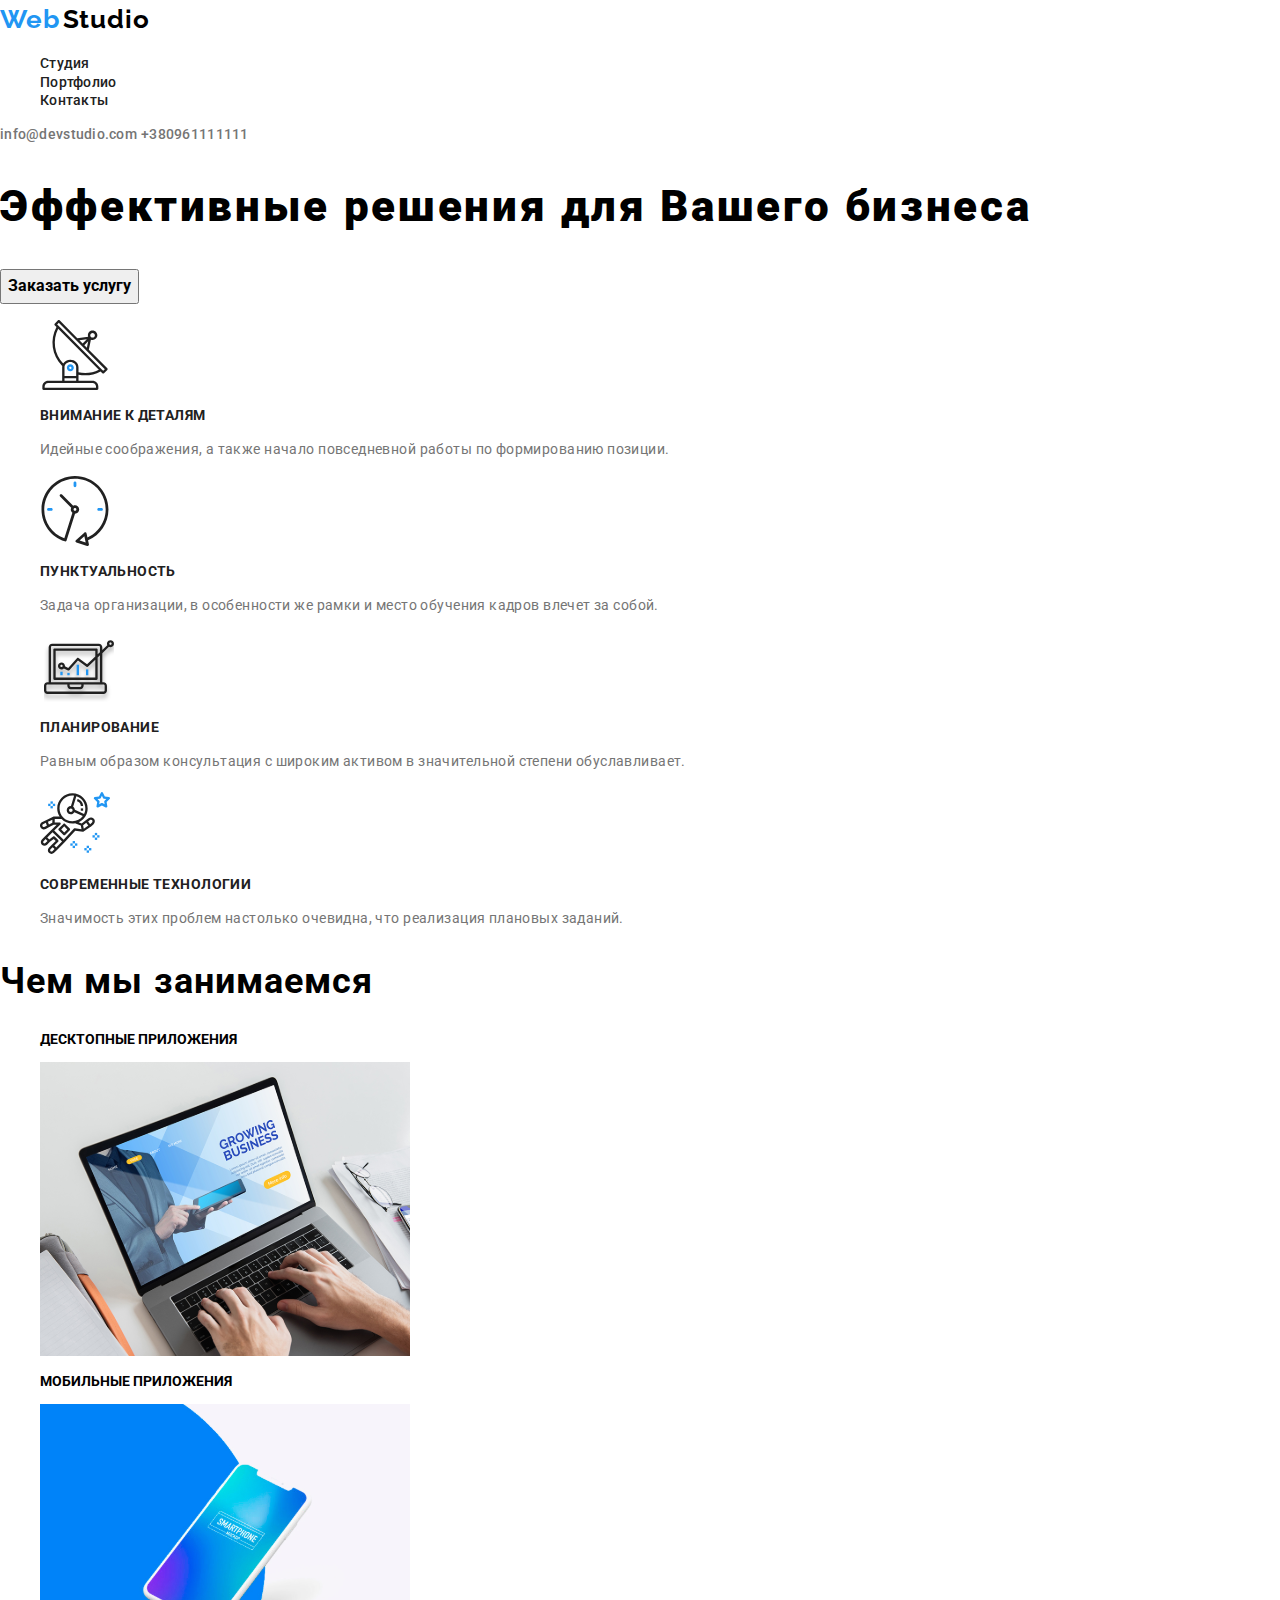
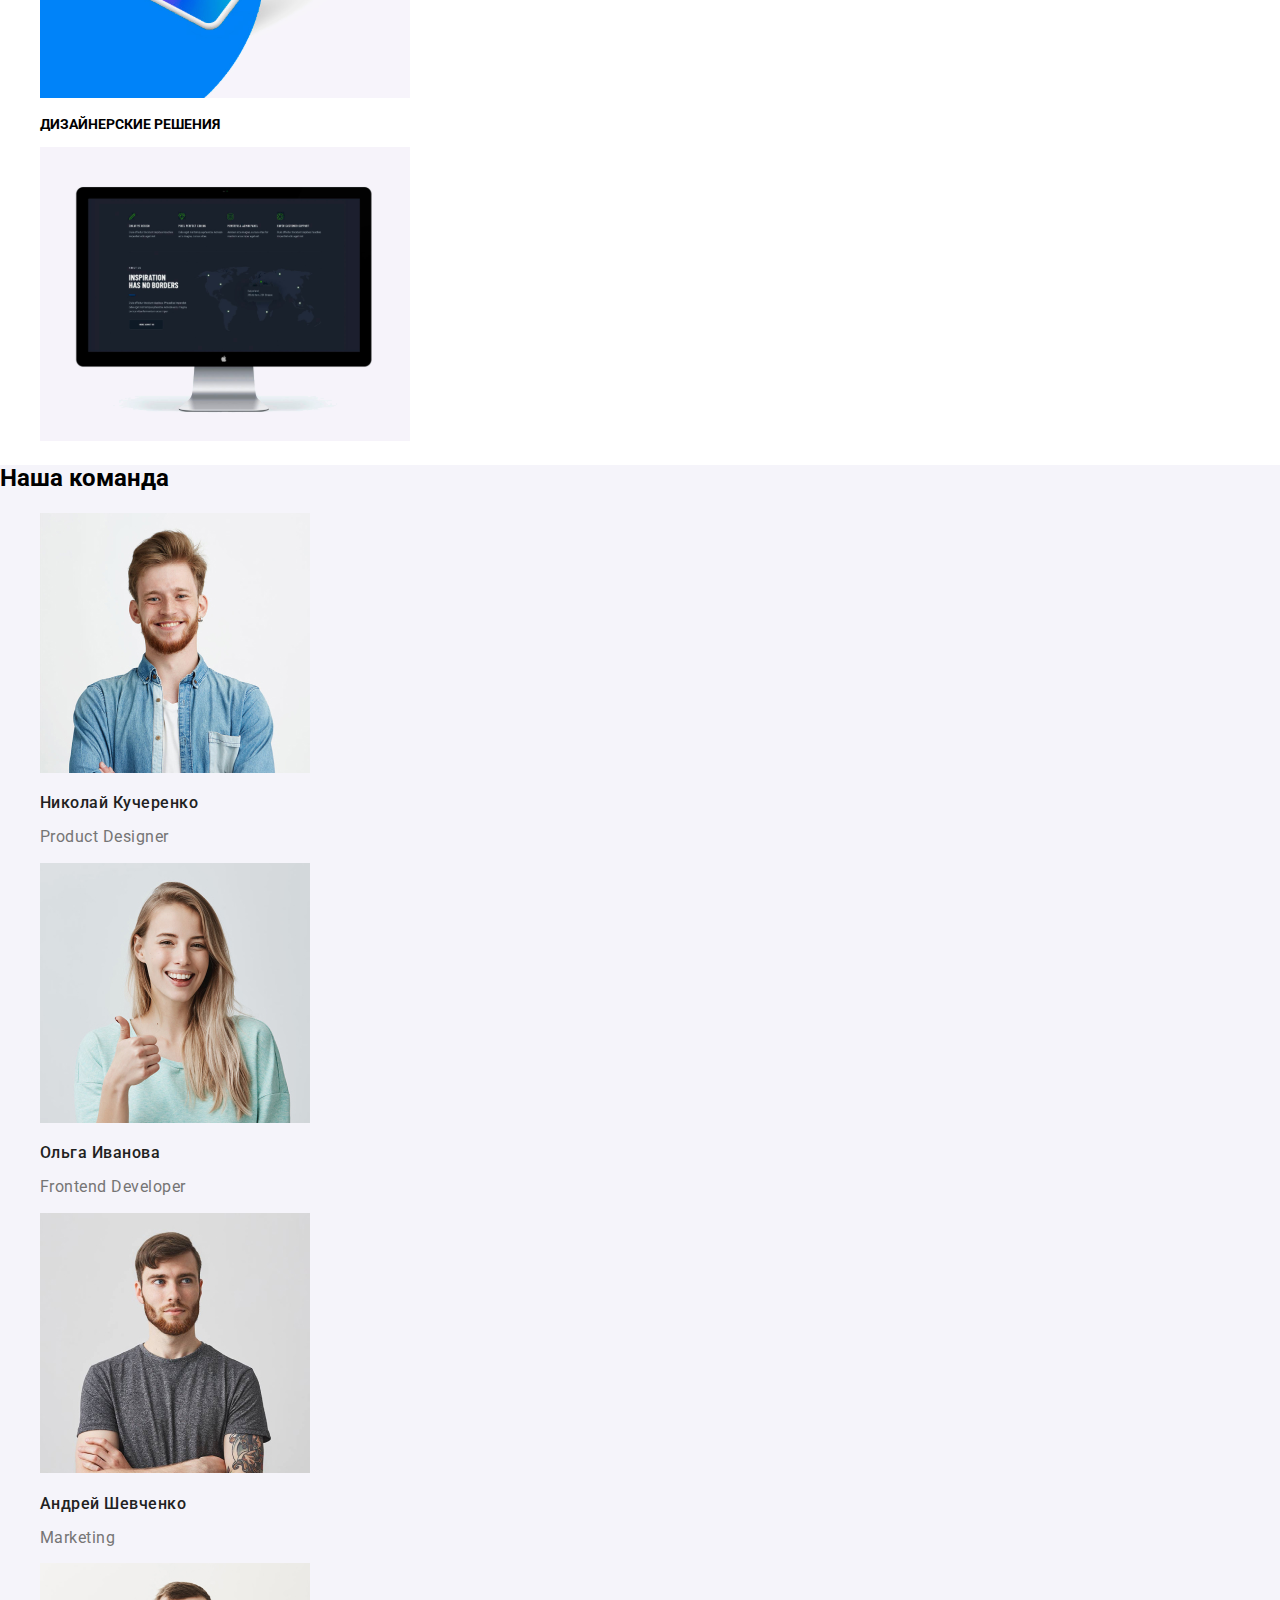
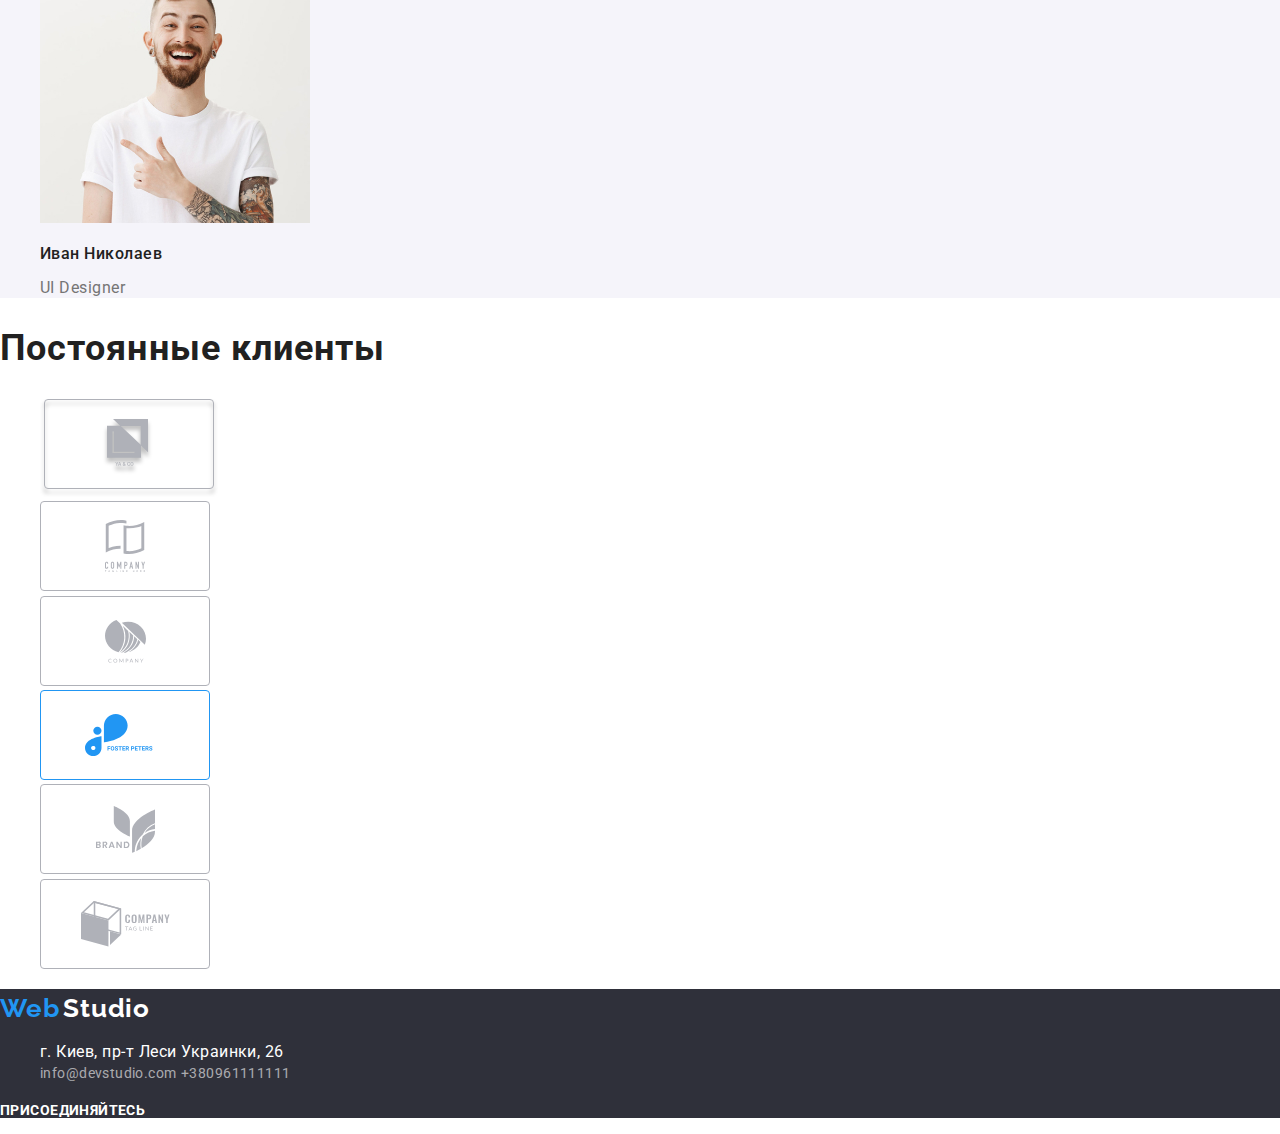
<file: index.html>
<!DOCTYPE html>
<html lang="ru">
    <!---то, что отображается в имени вкладки-->
<head>
    <meta charset="UTF-8">
    <meta name="viewport" content="width=device-width, initial-scale=1.0">
    <title>Document</title>
    <link href="https://fonts.googleapis.com/css2?family=Raleway:wght@700&family=Roboto:wght@400;500;700&display=swap" rel="stylesheet">
    <link rel="stylesheet" href="./styles.css">
    <link rel="stylesheet" href="./normalize.css">
</head>

<body>
    <!---шапкa-->
<header class="header">
    <nav class="navigation-pannel">
        <a href="#"> <Span class="first-part-of-logo">Web</Span>   <span class="second-part-of-logo">Studio</span> </a>
        <ul class="navigation-items">
            <li> <a href="./index.html" class="link">Студия</a></li>
            <li> <a href="./portfolio.html" class="link">Портфолио</a></li>
            <li> <a href="#" class="link" >Контакты</a></li>
        </ul>
    </nav>
    <div class="contact-info">
    <a href="mailto:info@devstudio.com">info@devstudio.com</a>
    <a href="tel:+380961111111">+380961111111</a>
    </div>
</header>
<main>
<!---hero-->
    <section class="hero-section">
        <h1 class="hero-section-header">Эффективные решения для Вашего бизнеса</h1>
        <button type=“button” class="hero-section-button">Заказать услугу</button>
    </section>
    <section class="our-benefits">
        <!---Этот заголовок нужно будет скрыть позднее-->
            <h2 hidden>Наши преимущества</h2>
        <!---Этот заголовок нужно будет скрыть позднее-->
        <ul>
        <Li>
            <img src="./our-benefits/img1.svg" alt="иллюстрация1">
            <h3  class="our-benefits-header">Внимание к деталям</h3>
            <p  class="our-benefits-description">Идейные соображения, а также начало повседневной работы по формированию позиции.</p>
        </Li>

        <Li>
            <img src="./our-benefits/img2.svg" alt="иллюстрация2">
            <h3 class="our-benefits-header">Пунктуальность</h3>
            <p class="our-benefits-description">Задача организации, в особенности же рамки и место обучения кадров влечет за собой.</p>
        </Li>

        <Li>
            <img src="./our-benefits/img3.svg" alt="иллюстрация3">
            <h3 class="our-benefits-header">Планирование</h3>
            <p class="our-benefits-description">Равным образом консультация с широким активом в значительной степени обуславливает.</p>
        </Li>
        <Li>
            <img src="./our-benefits/img4.svg" alt="иллюстрация4">
            <h3 class="our-benefits-header">Современные технологии</h3>
            <p class="our-benefits-description">Значимость этих проблем настолько очевидна, что реализация плановых заданий.</p>
        </Li>
    </ul>

    </section>
<!---Чем мы занимаемся-->
    <section class="what-we-are-doing">
        <h2 class="what-we-are-doing-header">Чем мы занимаемся</h2>
        <ul>
            <li>
                <P class="what-we-are-doing-list">ДЕСКТОПНЫЕ ПРИЛОЖЕНИЯ</P>
                <img src="./what-we-are-doing-pic/img.svg" alt="ДЕСКТОПНЫЕ ПРИЛОЖЕНИЯ" width="370" height="294">

            </li> 
            <li>
                <P class="what-we-are-doing-list">МОБИЛЬНЫЕ ПРИЛОЖЕНИЯ</P>
                <img src="./what-we-are-doing-pic/img1.svg" alt="МОБИЛЬНЫЕ ПРИЛОЖЕНИЯ" width="370" height="294">
            </li> 
            <li>
                <P class="what-we-are-doing-list">ДИЗАЙНЕРСКИЕ РЕШЕНИЯ</P>
                <img src="./what-we-are-doing-pic/img2.svg" alt="ДИЗАЙНЕРСКИЕ РЕШЕНИЯ" width="370" height="294">
            </li> 
        </ul>

    </section>
    <!---Наша команда-->
    <section class="our-team-section">
    
        <h2 class="our-team-section-header">Наша команда</h2>
        <ul>
            <li>
                <img src="./team/teammember1.jpg" alt="Николай Кучеренко" width="270" height="260">
                <h3 class="our-team-name">Николай Кучеренко</h3>
                <p class="our-team-position">  Product Designer</p>
                <ul class="our-team-social-links">
                    <li><a href="" aria-label="Иконка инстаграма" class=team-links></a></li>
                    <li><a href="" aria-label="Иконка твиттера" class=team-links></a></li>
                    <li><a href="" aria-label="Иконка фейсбука" class=team-links></a></li>
                    <li><a href="" aria-label="Иконка линкедина" class=team-links></a></li>
                </ul>
            </li>
            <li>
                <img src="./team/teammember2.jpg" alt="Ольга Иванова" width="270" height="260">
                <h3 class="our-team-name">Ольга Иванова</h3>
                <p class="our-team-position">  Frontend Developer</p>
                <ul class="our-team-social-links">
                    <li><a href="" aria-label="Иконка инстаграма" class=team-links></a></li>
                    <li><a href="" aria-label="Иконка твиттера" class=team-links></a></li>
                    <li><a href="" aria-label="Иконка фейсбука" class=team-links></a></li>
                    <li><a href="" aria-label="Иконка линкедина" class=team-links></a></li>
                </ul>
                
            </li>
            <li>
                <img src="./team/teammember3.jpg" alt="Андрей Шевченко" width="270" height="260">
                <h3 class="our-team-name">Андрей Шевченко</h3>
                <p class="our-team-position">  Marketing</p>
                <ul class="our-team-social-links">
                    <li><a href="" aria-label="Иконка инстаграма" class=team-links></a></li>
                    <li><a href="" aria-label="Иконка твиттера" class=team-links></a></li>
                    <li><a href="" aria-label="Иконка фейсбука" class=team-links></a></li>
                    <li><a href="" aria-label="Иконка линкедина" class=team-links></a></li>
                </ul>
            </li>
            <li><img src="./team/teammember4.jpg" alt="Иван Николаев" width="270" height="260">
                <h3 class="our-team-name">Иван Николаев</h3>
                <p class="our-team-position">  UI Designer</p>
                <ul class="our-team-social-links">
                    <li><a href="" aria-label="Иконка инстаграма" class=team-links></a></li>
                    <li><a href="" aria-label="Иконка твиттера" class=team-links></a></li>
                    <li><a href="" aria-label="Иконка фейсбука" class=team-links></a></li>
                    <li><a href="" aria-label="Иконка линкедина class=team-links"></a></li>
                </ul>
            </li>
        </ul>
    </section>

<!---добавить логотипы партнеров через css-->
            <section class="our-clients-section">
                <h2 class="our-clients-header">Постоянные клиенты</h2>
                <ul class="our-clients-list">
                    <li>
                        <img src="./clients/Client1.svg" alt="Клиент1" class="client-logo">
                        <a href="#"  class="link"></a>
                    </li>
                    <li>
                        <img src="./clients/Client2.svg" alt="Клиент2" class="client-logo">
                        <a href="#" class="link"></a>
                    </li>
                    <li>
                        <img src="./clients/Client3.svg" alt="Клиент3" class="client-logo">
                        <a href="#" class="link"></a>
                    </li>
                    <li>
                        <img src="./clients/Client4.svg" alt="Клиент4" class="client-logo">
                        <a href="#"  class="link"></a>
                    </li>
                    <li>
                        <img src="./clients/Client5.svg" alt="Клиент5" class="client-logo">
                        <a href="#" class="link"></a>
                    </li>
                    <li>
                        <img src="./clients/Client6.svg" alt="Клиент6" class="client-logo">
                        <a href="#" class="link"></a>
                    </li>
                </ul>

            </section>
    
</main>
<footer class="footer">
        <div>
            <a href="#"> <Span class="first-part-of-logo">Web</Span>     <span class="second-part-of-logo">Studio</span></a>
            <ul class="footer-items">
                <li>
                    <address><a href="https://goo.gl/maps/x4Y2dLEXptk87ys2A" target="blank" class="footer-address">г. Киев, пр-т Леси Украинки, 26</a></address>
                </li>
                <Li>   
                    <a href="mailto:info@devstudio.com" class="footer-contact">info@devstudio.com</a>
                    <a href="tel:+380961111111" class="footer-contact">+380961111111</a>
                </li>
            </ul>
        </div>
   
    <div>
            <h2 class="join-us-header">Присоединяйтесь</h2>
            <ul class="join-us">
                <li><a href="" aria-label="Иконка инстаграма" class="link"></a></li>
                <li><a href="" aria-label="Иконка твиттера" class="link"></a></li>
                <li><a href="" aria-label="Иконка фейсбука" class="link"></a></li>
                <li><a href="" aria-label="Иконка линкедина" class="link"></a></li>
            </ul>
    </div>
</footer>

    
</body>
</html>
</file>
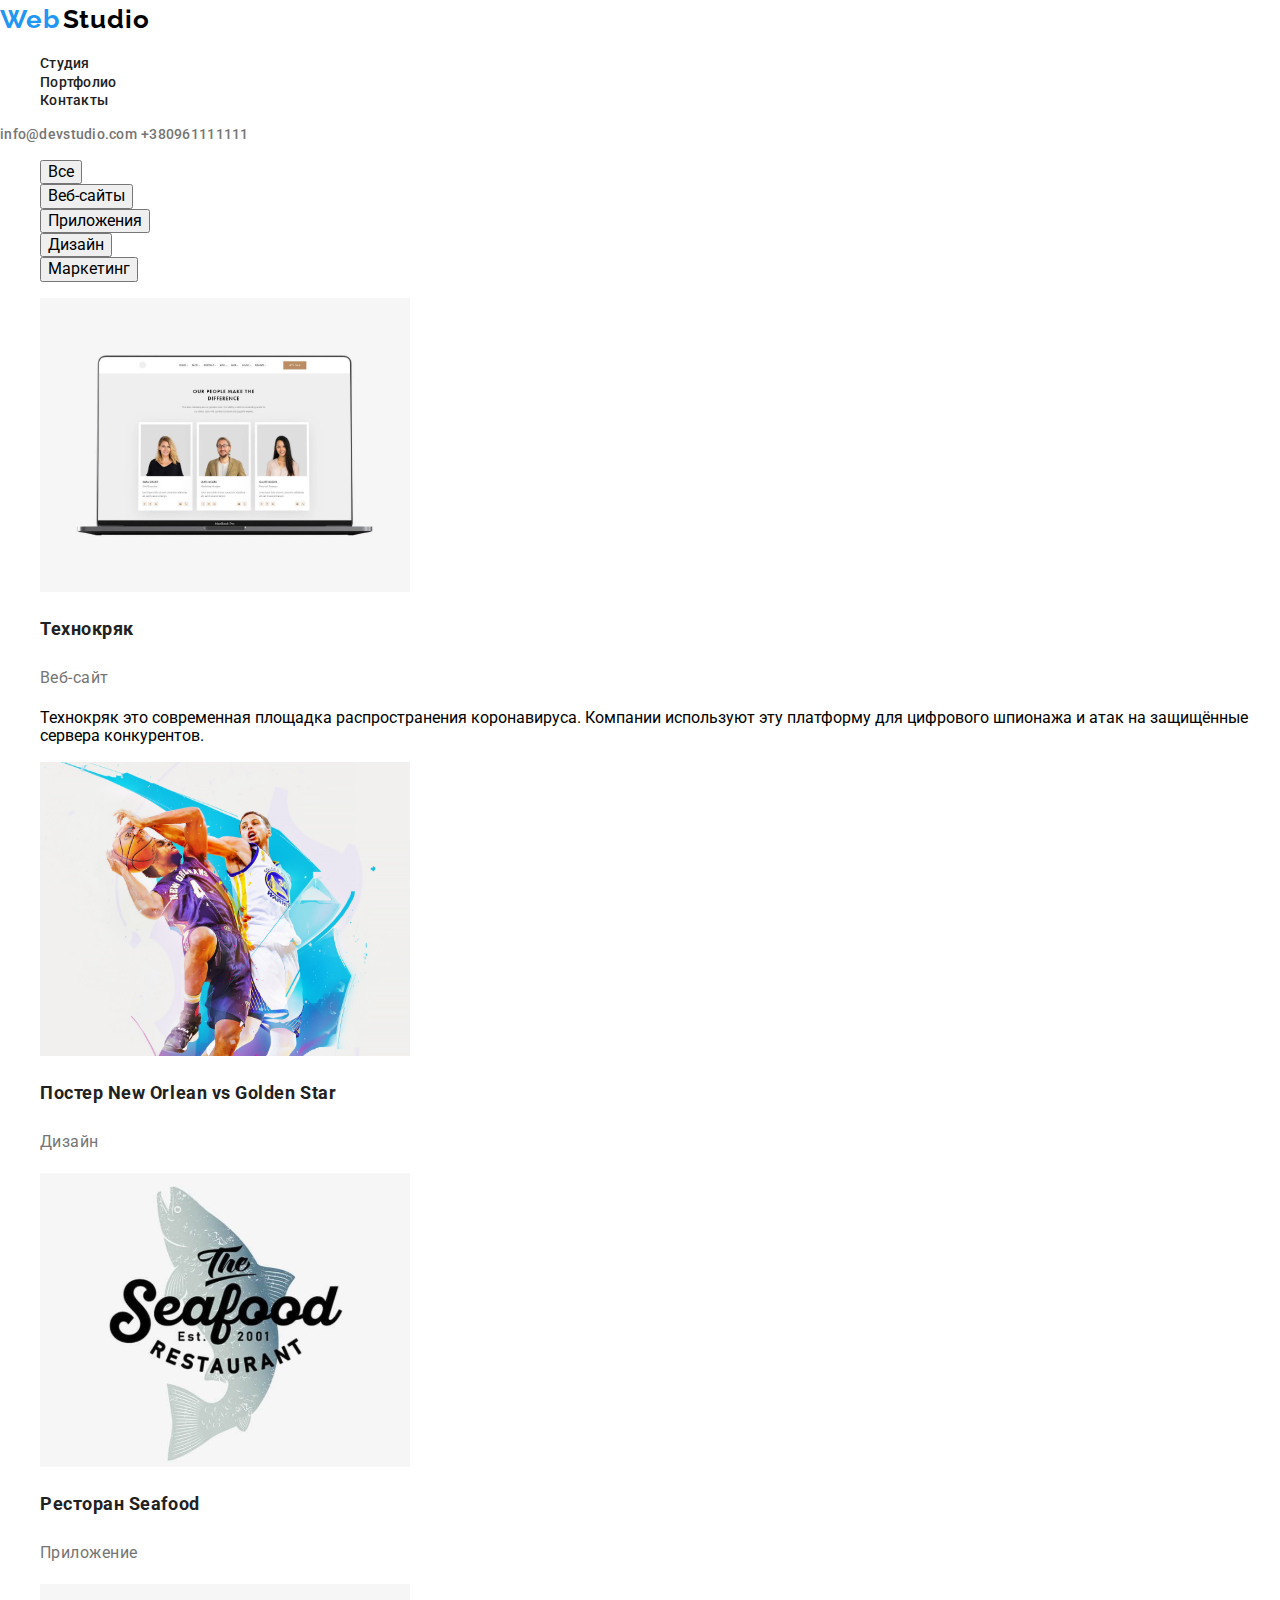
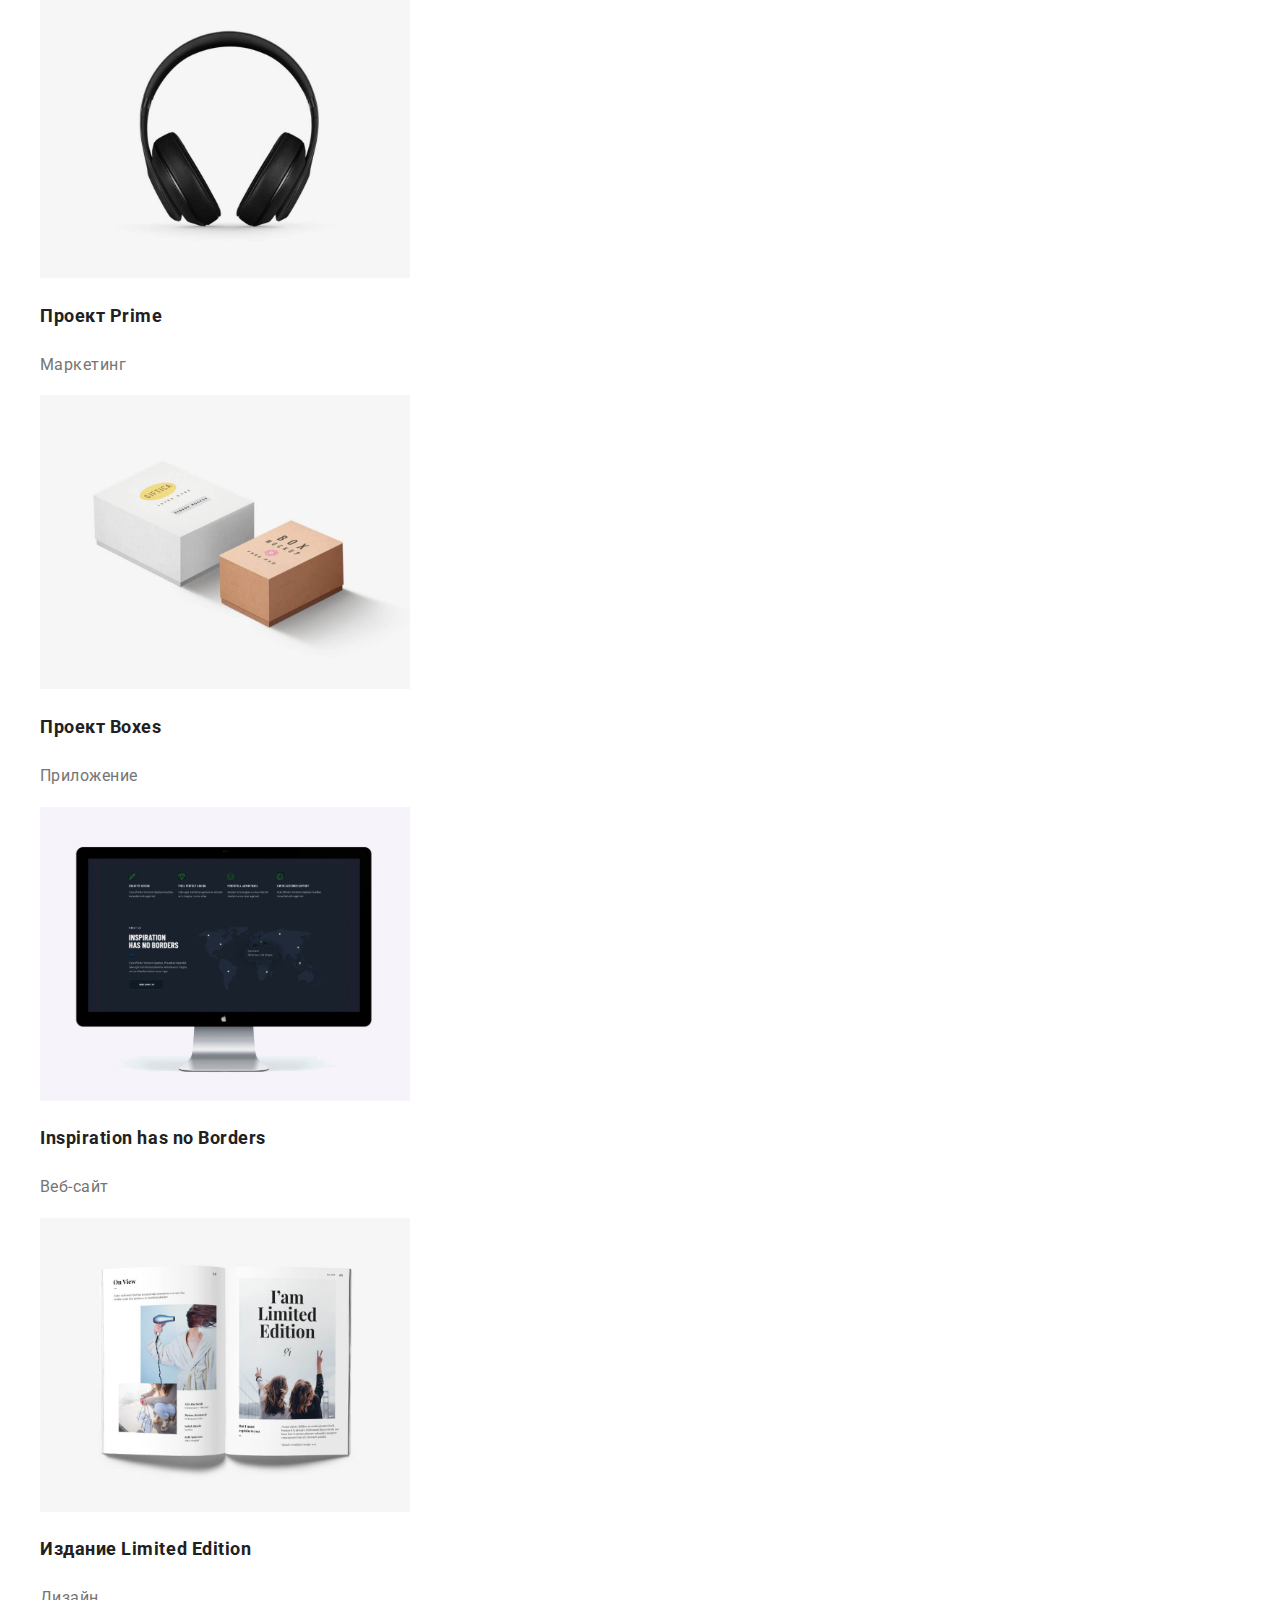
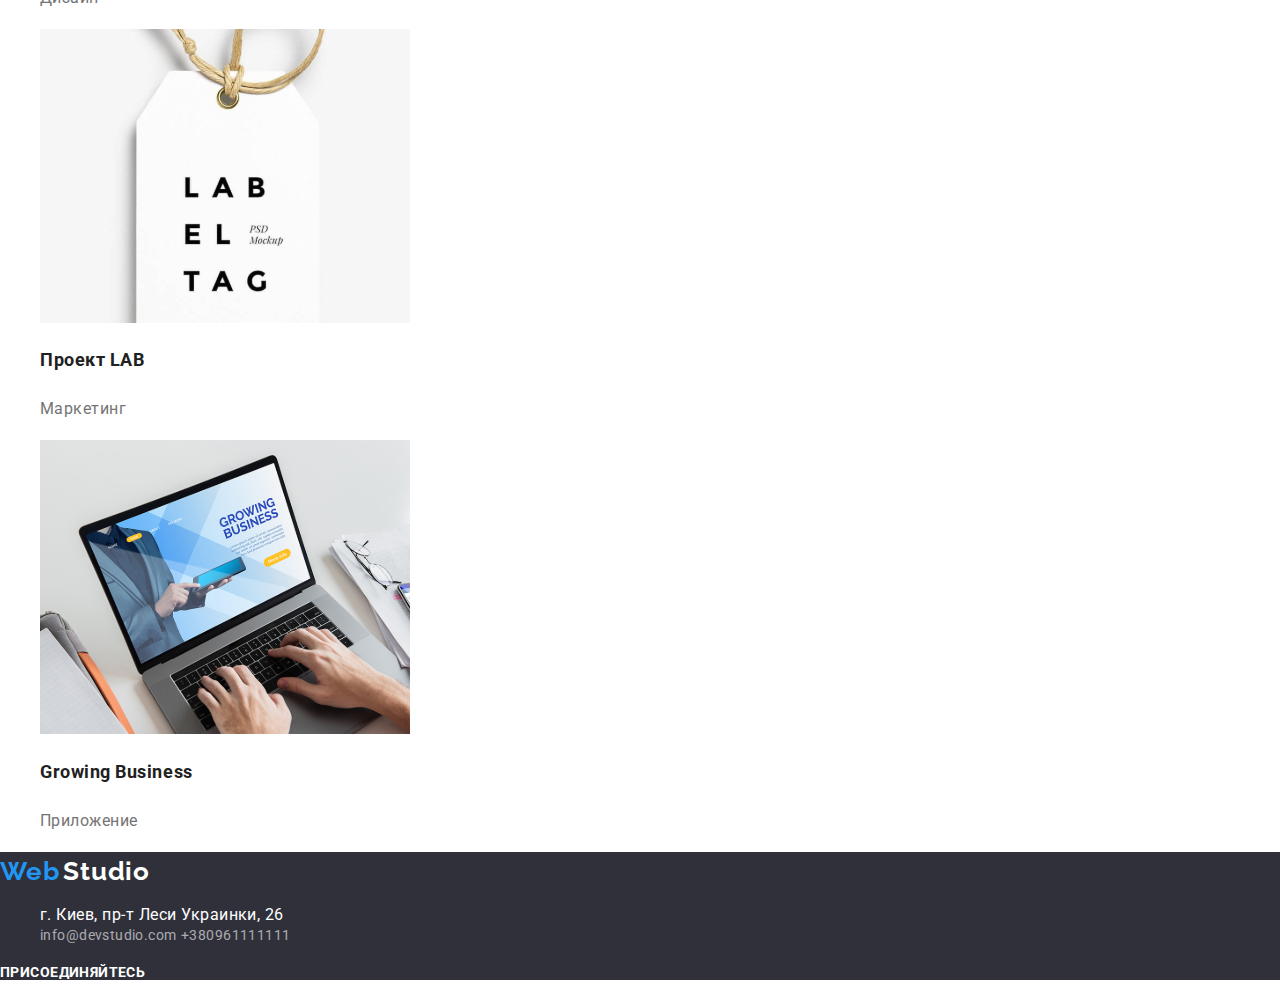
<file: portfolio.html>
<!DOCTYPE html>
<html lang="ru">
<head>
    <meta charset="UTF-8">
    <meta name="viewport" content="width=device-width, initial-scale=1.0">
    <title>Document</title>
    <link href="https://fonts.googleapis.com/css2?family=Raleway:wght@700&family=Roboto:wght@400;500;700;900&display=swap" rel="stylesheet">
    <link rel="stylesheet" href="styles.css">
    <link rel="stylesheet" href="normalize.css">
</head>
<body>
        <!---шапкa-->
<header class="header">
    <nav class="navigation-pannel">
        <a href="#"> <Span class="first-part-of-logo">Web</Span>   <span class="second-part-of-logo">Studio</span> </a>
        <ul class="navigation-items">
            <li> <a href="./index.html" class="link">Студия</a></li>
            <li> <a href="./portfolio.html" class="link">Портфолио</a></li>
            <li> <a href="#" class="link" >Контакты</a></li>
        </ul>
    </nav>
    <div class="contact-info">
    <a href="mailto:info@devstudio.com">info@devstudio.com</a>
    <a href="tel:+380961111111">+380961111111</a>
    </div>
</header>
    
    <main>
        <!--секция кнопок-->
        <section>
            <h1 hidden>gallery</h1>
            <ul class="gallery-items">
                <LI><BUtton type=“button” class="filter-btn">Все</BUtton></LI>
                <LI><BUtton type=“button” class="filter-btn">Веб-сайты</BUtton></LI>
                <LI><BUtton type=“button” class="filter-btn">Приложения</BUtton></LI>
                <LI><BUtton type=“button” class="filter-btn">Дизайн</BUtton></LI>
                <LI><BUtton type=“button” class="filter-btn">Маркетинг</BUtton></LI>
            </ul>

        </section>
        <!--работы портфолио-->
        <section>
                <ul class="portfolio-list">
                    <li>
                        <img src="./portfolio-pic/portfolio1.svg" alt="пример работы 1">
                        <h2 class="portfolio-list-header"> Технокряк</h2>
                        <p class="portfolio-list-description">Веб-сайт</p>
                        <p>Технокряк это современная площадка распространения коронавируса. Компании используют эту платформу для цифрового шпионажа и атак на защищённые сервера конкурентов.</p>
                    </li>
                    <li><img src="./portfolio-pic/portfolio2.svg" alt="пример работы 2">
                        <h2 class="portfolio-list-header">Постер New Orlean vs Golden Star</h2>
                        <p class="portfolio-list-description">Дизайн</p>
                    </li>
                    <li><img src="./portfolio-pic/portfolio3.svg" alt="пример работы 3">
                        <h2 class="portfolio-list-header">Ресторан Seafood</h2>
                        <p class="portfolio-list-description">Приложение</p>
                    </li>
                    <li><img src="./portfolio-pic/portfolio4.svg" alt="пример работы 4">
                        <h2 class="portfolio-list-header">Проект Prime</h2>
                        <p class="portfolio-list-description">Маркетинг</p>
                    </li>
                    <li><img src="./portfolio-pic/portfolio5.svg" alt="пример работы 5">
                        <h2 class="portfolio-list-header">Проект Boxes</h2>
                        <p class="portfolio-list-description">Приложение</p>
                    </li>
                    <li><img src="./portfolio-pic/portfolio6.svg" alt="пример работы 6">
                        <h2 class="portfolio-list-header">Inspiration has no Borders</h2>
                        <p class="portfolio-list-description">Веб-сайт</p>
                    </li>
                    <li><img src="./portfolio-pic/portfolio7.svg" alt="пример работы 7">
                        <h2 class="portfolio-list-header">Издание Limited Edition</h2>
                        <p class="portfolio-list-description">Дизайн</p>
                    </li>
                    <li><img src="./portfolio-pic/portfolio8.svg" alt="пример работы 8">
                        <h2 class="portfolio-list-header">Проект LAB</h2>
                        <p class="portfolio-list-description">Маркетинг</p>
                    </li>
                    <li><img src="./portfolio-pic/portfolio9.svg" alt="пример работы 9">
                        <h2 class="portfolio-list-header">Growing Business</h2>
                        <p class="portfolio-list-description">Приложение</p>
                    </li>
                </ul>
        </section>
        
    </main>
        <footer class="footer">
            <div>
                <a href="#"> <Span class="first-part-of-logo">Web</Span>     <span class="second-part-of-logo">Studio</span></a>
                <ul class="footer-items">
                    <li>
                        <address><a href="https://goo.gl/maps/x4Y2dLEXptk87ys2A" target="blank" class="footer-address">г. Киев, пр-т Леси Украинки, 26</a></address>
                    </li>
                    <Li>   
                        <a href="mailto:info@devstudio.com" class="footer-contact">info@devstudio.com</a>
                        <a href="tel:+380961111111" class="footer-contact">+380961111111</a>
                    </li>
                </ul>
            </div>
       
        <div>
                <h2 class="join-us-header">Присоединяйтесь</h2>
                <ul class="join-us">
                    <li><a href="" aria-label="Иконка инстаграма" class="link"></a></li>
                    <li><a href="" aria-label="Иконка твиттера" class="link"></a></li>
                    <li><a href="" aria-label="Иконка фейсбука" class="link"></a></li>
                    <li><a href="" aria-label="Иконка линкедина" class="link"></a></li>
                </ul>
        </div>
    </footer>
    
</body>
</html>
</file>
<file: styles.css>
:root{
    --background-color:#fff;
    --accent-color: #2196F3;
    --header-color: #212121;
    --subheader-color: #757575;
}

body {
    font-family: 'Roboto', sans-serif;
    background-color: var(--background-color);
}
/*logo*/

.first-part-of-logo{
    font-family: Raleway;
    font-style: normal;
    font-weight: bold;
    font-size: 26px;
    line-height: 1.47;
    color: var(--accent-color);
    letter-spacing: 0.03em;
    
}
.second-part-of-logo{
    font-family: Raleway;
    font-style: normal;
    font-weight: bold;
    font-size: 26px;
    line-height: 1.47px;
    color: black;
    letter-spacing: 0.03em;   
}

/*header without logo*/
header a {
    text-decoration: none;
    font-weight: 500;
    font-size: 14px;
    line-height: 1.14;
    letter-spacing: 0.02em;
}

 .navigation-items {
    list-style-type: none;
 }

.navigation-items .link:hover,
.navigation-items .link:focus{
    color: var(--accent-color);
}

.navigation-items a {
    color:var(--header-color);
}

.contact-info :hover,
.contact-info :focus{ 
    color: var(--accent-color);
}

.contact-info a{
    color:var(--subheader-color)
}

/*hero section*/
.hero-section-header{
    font-weight: 900;
    font-size: 44px;
    line-height: 1.5;
    /*color:#ffffff*/
    letter-spacing: 0.06em;
}


.hero-section-button:hover{
    background-color: var(--accent-color);
    color:#fff ;
}

.hero-section-button{
    font-weight: bold;
    font-size: 16px;
    line-height: 1.80;
}


/*Наши преимущества*/
.our-benefits li{
    list-style-type: none;
}

 .our-benefits .our-benefits-header{
    font-weight: bold;
    font-size: 14px;
    line-height: 1.14;
    text-transform: uppercase;
    color: var(--header-color);
    letter-spacing: 0.03em;
}

.our-benefits .our-benefits-description{
    font-weight: normal;
    font-size: 14px;
    line-height: 1.71;
    color: var(--subheader-color);
    letter-spacing: 0.03em;
}

/*чем мы занимаемся*/
.what-we-are-doing li{
    list-style-type: none;
}
.what-we-are-doing-header{
    font-weight: bold;
    font-size: 36px;
    line-height: 1.16;
    letter-spacing: 0.03em;
}
.what-we-are-doing-list{
    font-weight: bold;
    font-size: 14px;
    line-height: 1.14;
    text-transform: uppercase;
    /*color: #fff;*/
}

/*our team*/
.our-team-section li{
    list-style-type: none;
}
.our-team-section{
    background-color: #F5F4FA;
}
.our-team-name{
    font-weight: 500;
    font-size: 16px;
    line-height: 19px;
    color: var(--header-color);
    letter-spacing: 0.03em;
}
.our-team-position{
    font-weight: normal;
    font-size: 16px;
    line-height: 1.18;
    color: var(--subheader-color);
    letter-spacing: 0.03em;
}
.our-team-social-links :hover,
.our-team-social-links :focus{
    color: var(--accent-color);
}

.team-links{
    text-decoration: none;
}

/*наши постоянные клиенты*/
.our-clients-list .link:hover,
.our-clients-list .link:focus{
    color: var(--accent-color);
}


.our-clients-header{
    font-weight: bold;
    font-size: 36px;
    line-height: 1.67x;
    color: var(--header-color);
    letter-spacing: 0.03em;
}

.our-clients-list li{
    text-decoration: none;
    list-style-type: none;
}
.client-logo:hover{
color: var(--accent-color);
}
/*подвал*/

.footer a{
    text-decoration: none;
}
.footer{
    background-color: #2F303A;
}
.footer .second-part-of-logo{
    font-family: Raleway;
    font-style: normal;
    font-weight: bold;
    font-size: 26px;
    line-height: 1.47px;
    color:#fff;
    letter-spacing: 0.03em;
}

.footer-items{
    text-decoration: none;
    list-style-type: none;
    letter-spacing: 0.03em;
 
}
.footer-address{
    color: #fff;
    font-style:normal;
    letter-spacing: 0.03em;
   
}

.footer-contact{
    font-weight: normal;
    font-size: 14px;
    line-height: 1.7; 
    color: rgba(255, 255, 255, 0.6);
    letter-spacing: 0.03em;
}

.join-us .link:hover,
.join-us .link:focus{
    color: var(--accent-color);
}

.join-us{
    text-decoration: none;
    list-style-type: none;
}
.join-us-header{
    font-weight: bold;
    font-size: 14px;
    line-height: 16px;
    letter-spacing: 0.03em;
    text-transform: uppercase;
    color: #fff;
    letter-spacing: 0.03em;
}

/*portfolio page*/
.gallery-items{
    text-decoration: none;
    list-style-type: none;
}
 .filter-btn:hover{
     color: #fff;
    background-color: var(--accent-color)
}

.portfolio-list{
    list-style-type: none;
}

.portfolio-list-header{
    font-weight: bold;
    font-size: 18px;
    line-height: 2;
    color: var(--header-color);
    letter-spacing: 0.03em;
}
.portfolio-list-description{
    font-weight: normal;
    font-size: 16px;
    line-height: 1.87;
    color: var(--subheader-color);
    letter-spacing: 0.03em;
}


/*text-decoration: none;
    list-style-type: none;*/
</file>
